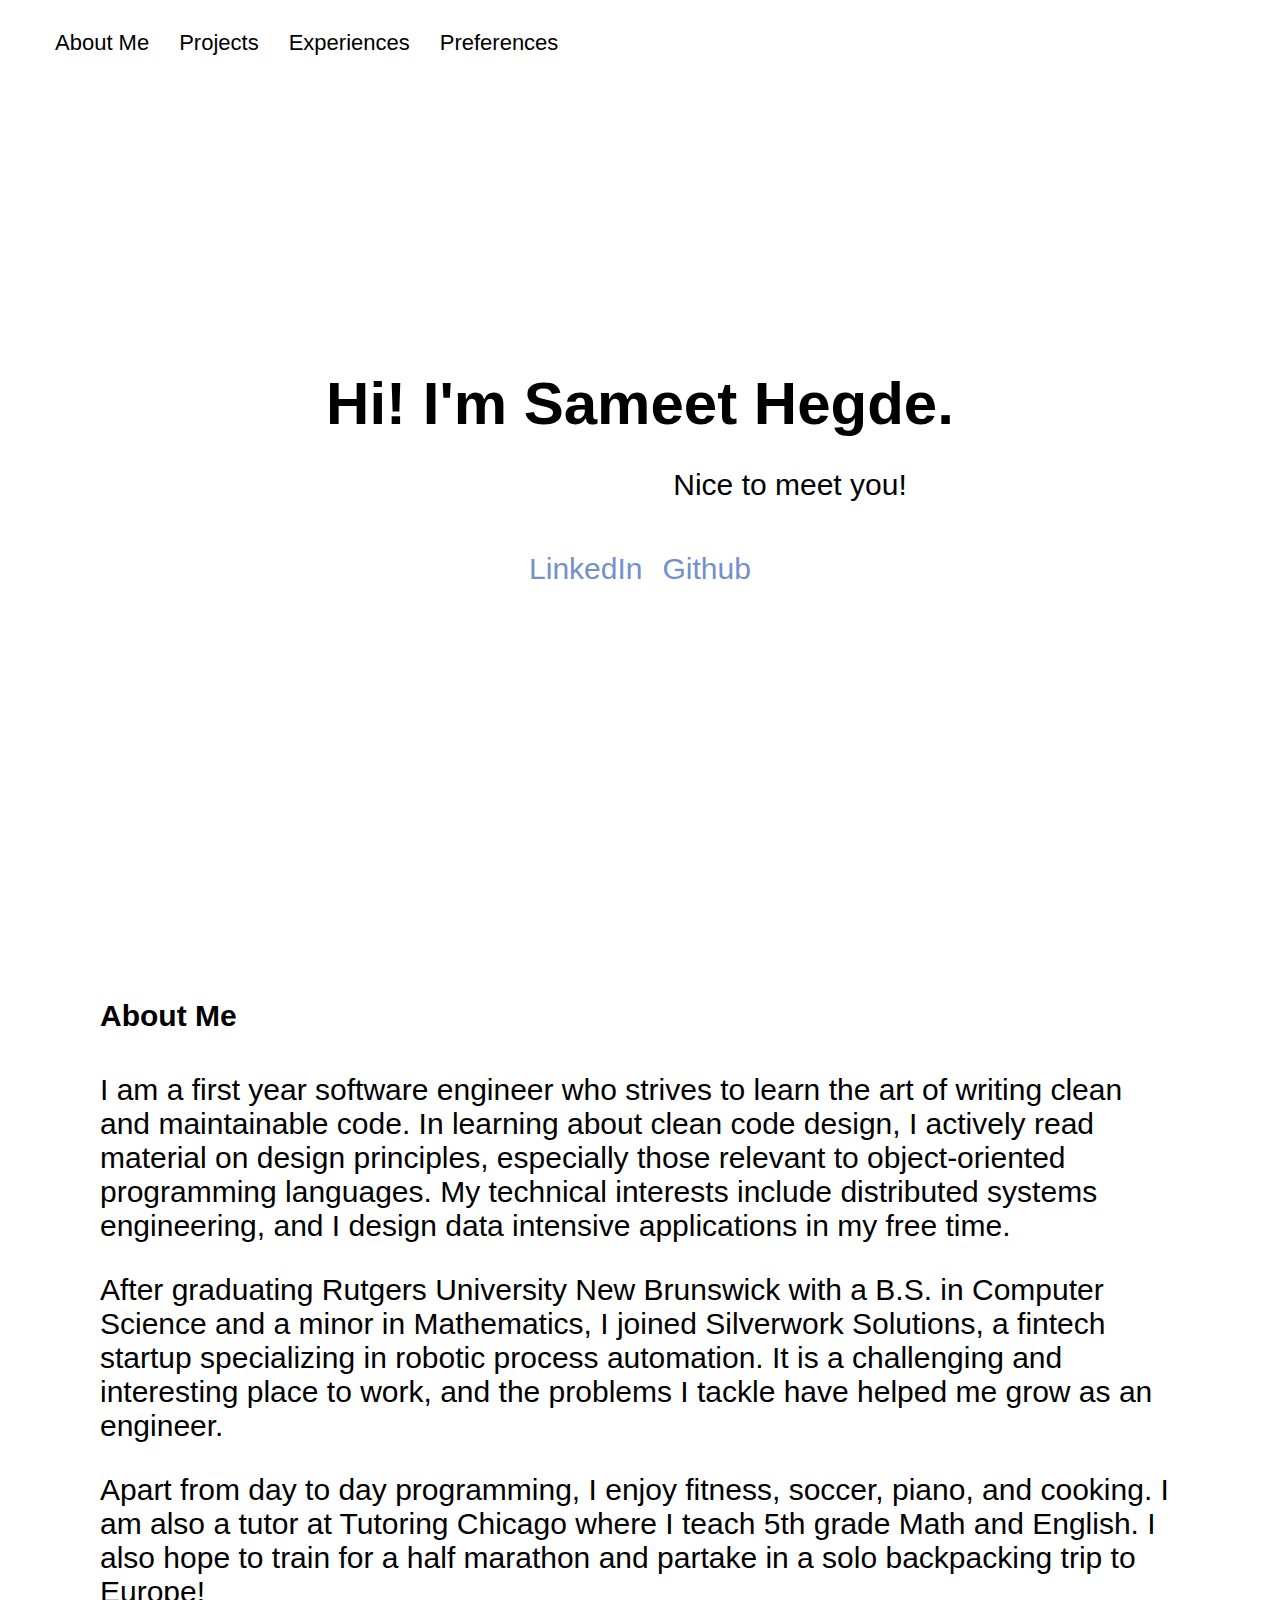
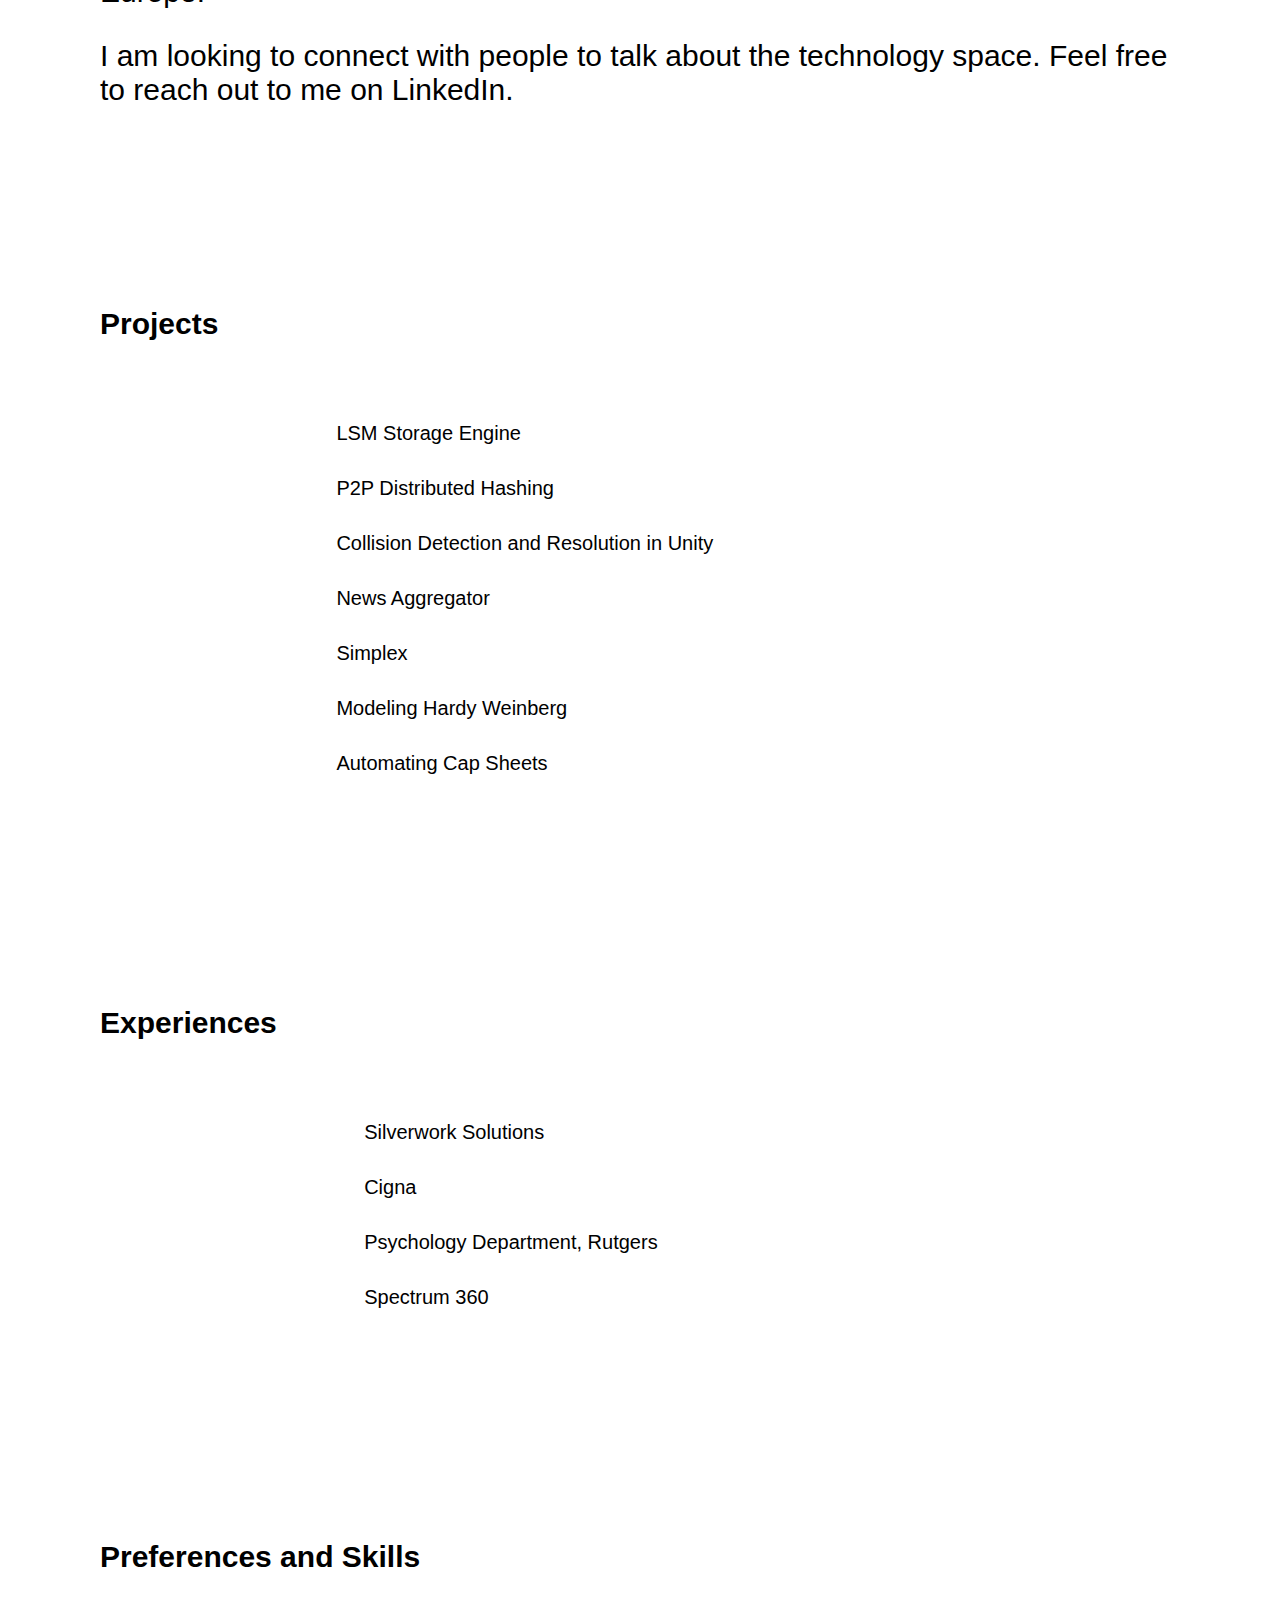
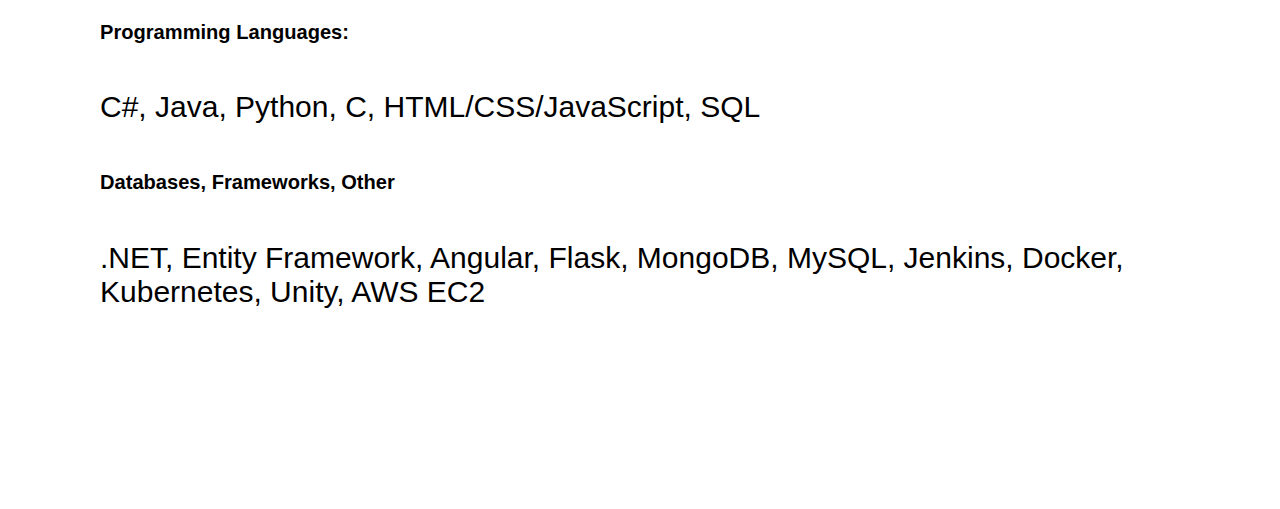
<file: index.html>
<!DOCTYPE html>
<html lang="en">
<head>
    <meta charset="UTF-8">
    <meta name="viewport" content="width=device-width, initial-scale=1.0">
    <title>Main Page</title>
    <link rel="stylesheet" href="main.css">
    <link rel="stylesheet" href="https://pro.fontawesome.com/releases/v5.10.0/css/all.css" integrity="sha384-AYmEC3Yw5cVb3ZcuHtOA93w35dYTsvhLPVnYs9eStHfGJvOvKxVfELGroGkvsg+p" crossorigin="anonymous"/>
    <link rel="stylesheet" href="leaves.css">
    <script src="mainJavascript.js"></script>

</head>
<body>
    <div id="leaves">
        <i></i>
        <i></i>
        <i></i>
        <i></i>
        <i></i>
        <i></i>
        <i></i>
        <i></i>
        <i></i>
        <i></i>
        <i></i>
        <i></i>
        <i></i>
        <i></i>
        <i></i> 
      </div>
    
    <nav id="navbar">
        <ul>
            <li><a href="#aboutme">About Me</a></li>
            <li><a href="#projects">Projects</a></li>
            <li><a href="#experiences">Experiences</a></li>
            <li><a href="#preferences">Preferences</a></li>
        </ul>
    </nav>

    <header id='theHead'>
        <h1>Hi! I'm Sameet Hegde. </h1>
        <p class="stagger">Nice to meet you!</p>
        <div>
            <p><a href="https://www.linkedin.com/in/sameet-hegde-204557138/"></a> LinkedIn</p>
            <p><a href="https://github.com/PSameetHegdeGit">Github</a></p>
        </div>
    </header>

    <section id="aboutme">

        <h4>About Me</h4>
        <p>
            I am a first year software engineer who strives to learn the art of writing clean and maintainable code. 
            In learning about clean code design, I actively read material on design principles, especially those relevant to object-oriented programming languages.
            My technical interests include distributed systems engineering, and I design data intensive applications in my free time.
        </p>
        <p>
            After graduating Rutgers University New Brunswick with a B.S. in Computer Science and a minor in Mathematics, I joined Silverwork Solutions,
            a fintech startup specializing in robotic process automation. It is a challenging and interesting place to work, and the problems I tackle 
            have helped me grow as an engineer. 
        </p>
        <p>
            Apart from day to day programming, I enjoy fitness, soccer, piano, and cooking. I am also a tutor at Tutoring Chicago where I teach 5th grade Math
            and English. I also hope to train for a half marathon and partake in a solo backpacking trip to Europe!
        </p>
        <p>
            I am looking to connect with people to talk about the technology space. Feel free to reach out to me on LinkedIn. 
        </p>
            
    </section>
    <section id="projects">

        <h4>Projects</h4>
        <div id="tabgroup">
                <!-- Tab Buttons -->
            <div>
                <button class="tablink" onclick="openProject(event, 'lsm-storage-engine')"> LSM Storage Engine </button>
                <button class="tablink" onclick="openProject(event, 'p2p-distributed-hashing')"> P2P Distributed Hashing </button>
                <button class="tablink" onclick="openProject(event, 'collision-detection')"> Collision Detection and Resolution in Unity </button>
                <button class="tablink" onclick="openProject(event, 'newsaggregator')"> News Aggregator </button>
                <button class="tablink" onclick="openProject(event, 'simplex')"> Simplex</button>
                <button class="tablink" onclick="openProject(event, 'modelinghardyweinberg')"> Modeling Hardy Weinberg</button>
                <button class= "tablink" onclick="openProject(event, 'capsheetautomation')"> Automating Cap Sheets </button>
            </div>
        
            <div>
                <!-- Tab links -->
                <div class="project" id="lsm-storage-engine">
                    <div class="description">
                        <h5>LSM Storage Engine</h5>
                        <p> I implemented a log-structured merge tree based storage engine. A memtable for in memory storage was used. 
                            I provided three options for memtable representation: AVL tree, red black tree, and binary search tree. After a memtable size limit was reached,
                            the memtable was flushed into a segment file stored on disk. Periodically, segment files would be compacted and merged to remove 
                            duplicate data entries, which thereby reduced disk memory usage. Additionally a write ahead log was implemented to backup in-memory memtable in the case 
                            of a crash. 
                        </a>
                        </p>

                        <div class="techstack">
                            <p>
                                Java
                            </p>
                        </div>
                        
                        <div class="icons">
                            <a href="https://github.com/PSameetHegdeGit/Implementation-of-LSM-Storage-Engine"><i class="fab fa-github"></i></a>  
                        </div>
                    </div>    
                </div>
                <div class="project" id="p2p-distributed-hashing">
                    <div class="description">
                        <h5>P2P Distributed Hashing</h5>
                        <p> I designed a simple full connected peer to peer network with a multi-threaded broadcast algorithm
                            for efficient data transmission across nodes in network. Additionally, I distributed a hash table across the nodes in my network 
                            and then implemented Chord, a lookup protocol based on <a href="https://pdos.csail.mit.edu/papers/ton:chord/paper-ton.pdf">"A Scalable Peer-to-peer Lookup Protocol
                            for Internet Applications" Stoica, Morris </a>
                        </p>

                        <div class="techstack">
                            <p>
                                Java
                            </p>
                        </div>
                        
                        <div class="icons">
                            <a href="https://github.com/PSameetHegdeGit/Peer-to-Peer-Distributed-Hashing"><i class="fab fa-github"></i></a>  
                        </div>
                    </div>    
                </div>
                <div class="project" id="collision-detection">
                    <div class="description">
                        <h5>Collision Detection and Resolution</h5>
                        <p> We randomly generated two dimensional prisms over a grid. We then used the GJK algorithm, based on taking the Minkowski difference and triple cross product of prisms,
                            to find intersections between them. For those prisms that have an intersection, we found the minimal vector needed to separate intersecting prisms.
                            This was based on the EPA algorithm. We completed this project in order to understand fundamental mechanics of collision detection and separation in video games. 

                        </p>

                        <div class="techstack">
                            <p>
                                Unity  |  C#
                            </p>
                        </div>
                        
                        <div class="icons">
                            <a href="https://github.com/PSameetHegdeGit/collisions"><i class="fab fa-github"></i></a>  
                        </div>
                    </div>    
                </div>
                <div class="project" id="newsaggregator">
                    <div class="description">
                        <h5>News Aggregator</h5>
                        <p> This news aggregator uses a external api NewsAPI to aggregate news sources by keyword. I 
                            developed a frontend in Angular and a backend in Flask. Both are deployed on 
                            Heroku. Rather than communicating via HTTP between the frontend and api directly, I chose a Flask backend in order
                            to perform some analytics on the data and communicate with a MongoDB database (I use to store some user
                            information). Additionally, although NewsAPI sends data in a JSON format anyway, I wanted to reformat the data 
                            so that it would be easier to render this data into html. 
                        </p>

                        <div class="techstack">
                            <p>
                                Angular  |  Flask  |  MongoDB  | NewsAPI 
                            </p>
                        </div>
                        
                        <div class="icons">
                            <a href="https://github.com/PSameetHegdeGit/NewsAggregator_Frontend"><i class="fab fa-github"></i></a>  
                            <a href="https://news-aggregator-frontendshab.herokuapp.com/options"><i class="fas fa-external-link-alt"></i></a>      
                        </div>
                    </div>    
                </div>
                <div class="project" id="simplex">
                    <div class="description">
                        <h5>Simplex</h5>
                        <p>
                            This project finds a vector that gives the optimal solution to a linear optimization problem. 
                            The algorithm follows the traditional simplex algorithm and is programmed in python. The backend runs
                            on a flask server deployed to Heroku. I developed a minimalistic user interface with vanilla Javascript, HTML, and CSS.
                            The frontend is deployed on Heroku. 
                        </p>
                        <p>More information on the simplex algorithm can be found here: 

                            <a href="https://www.matem.unam.mx/~omar/math340/simplex-intro.html">https://www.matem.unam.mx/~omar/math340/simplex-intro.html</a>

                        </p>
                        <div class="techstack">
                            <p>
                                Javascript  |  HTML/CSS  |  Flask   
                            </p>
                        </div>
                        
                        <div class="icons">
                            <a href="https://github.com/PSameetHegdeGit/Simplex"><i class="fab fa-github"></i></a>  
                            <a href="https://simplex-frontend.herokuapp.com/"><i class="fas fa-external-link-alt"></i></a>      

                        </div>
                    </div>
                </div>
                <div class="project" id="modelinghardyweinberg">
                    <div class="description">
                        <h5>Modeling Hardy Weinberg</h5>
                        <p>
                            This Unity game simulates the frequency of specific genotypes in a population over generations. In this world,
                            we make several assumptions of the environment as well as the population such that the population's genotypic
                            frequencies in some later generation stays consistent. This consistency is the Hardy Weinberg equilibrium.
                            The Unity game is coded with c# and communicates with a Flask backend. This Flask backend takes several parameters
                            from the game and uses these values to determine a random genotypic frequency and the changes in this genotypic frequency
                            over time (these frequencies eventually reach the Hardy Weinberg Equilibrium).
                        </p>
                        <p>
                            More information on the Hardy Weinberg equilibrium can be found here:
                            <a href="https://www.nature.com/scitable/definition/hardy-weinberg-equilibrium-122/">https://www.nature.com/scitable/definition/hardy-weinberg-equilibrium-122/</a>
                        </p>
                        <div class="techstack">
                            <p>
                                Unity  |  C#  |  Flask   
                            </p>
                        </div>
                        
                        <div class="icons">
                            <a href="https://github.com/PSameetHegdeGit/ModelingHardyWeinberg-UnityGame"><i class="fab fa-github"></i></a>  
                        </div>

                    </div>    
                </div>
                <div class="project" id="capsheetautomation">
                    <div class="description">
                        <h5>CapSheet Automation</h5>
                        <p>These automation scripts implement logic to grab data from a raw unorganized excel file
                            and populate a formatted sheet. The scripts are entirely coded in python. 
                            I used the library Openpyxl to grab data from the raw data file and populate the formatted sheet.
                            I used the library Xlwings to duplicate a formatted sheet with all style and formatting retained from the duplicated
                            sheet retained. I also created a simple python UI using the library Tkinter. 
                        </p>

                        <div class="techstack">
                            <p>
                                Python  |  Openpyxl | Xlwings | Tkinter  
                            </p>
                        </div>
                        
                        <div class="icons">
                            <a href="https://github.com/PSameetHegdeGit/Simplex"><i class="fab fa-github"></i></a>  
                        </div>
                    </div>
                    
                </div>

            </div>
            
        </div>
       
    </section>

    <section id="experiences">

        <h4>Experiences</h4>
        <div id="tabgroup">
                <!-- Tab Buttons -->
            <div>
                <button class="tablink" onclick="openProject(event, 'silverwork-solutions')"> Silverwork Solutions </button>
                <button class="tablink" onclick="openProject(event, 'Cigna')"> Cigna </button>
                <button class="tablink" onclick="openProject(event, 'Rutgers')">Psychology Department, Rutgers</button>
                <button class="tablink" onclick="openProject(event, 'Spectrum360')"> Spectrum 360</button>
            </div>
        
            <div>
                    <!-- Tab links -->
                <div class="project" id="silverwork-solutions">
                    <div class="description">
                        <h5>Software Engineer </h5>
                        <p>July 2021 - Present | Chicago, Illinois</p>
                        <ul>
                            <li>
                                Built feature sets for robust .NET programs that automated processes in the mortgage industry, averaging thousands of transactions daily
                            </li>
                            <li>
                                Designed, tested, and deployed wrapper libraries around FlaUI automation library to simulate human-level behaviors
                            </li>
                            <li>
                                Identified and migrated functionalities from client-specific implementations to shared packages
                            </li>
                            <li>
                                Refactored legacy applications based on SOLID principles and OOP design patterns to promote testability, maintainability, and scalability
                            </li>
                            <li>
                                Reduced processing time of workflows by establishing safeguards against race conditions during parallel execution of bots
                            </li>
                            <li>
                                Established and expanded unit testing projects for several applications with NUnit framework and .NET mocking library Moq
                            </li>
                            <li>
                                Lead efforts in establishing a wiki and migrating technical documentation from Sharepoint into it
                            </li>
                        </ul>

                    </div>    
                </div>
                <div class="project" id="Cigna">
                    <div class="description">
                        <h5>Application Development Intern </h5>
                        <p>May 2020 - November 2020 | Franklin Lakes, New Jersey</p>
                        <ul>
                            <li>
                                In Groovy, developed build automation utilities in Jenkins CI/CD pipeline for mainframe SCM tool Endevor
                            </li>
                            <li>
                                Enabled Jenkins pipeline to allow Endevor utilities to support preconfigured Ad Hoc builds
                            </li>
                            <li>
                                Debugged and fixed pipeline issues, wrote Unit tests for validation and code coverage, and refactored pipeline library
                            </li>
                            <li>
                                In Go, implemented a rules engine that used a binary tree structure to evaluate and process records
                            </li>
                            <li>
                                Using AngularJS, developed UI and backend of a settings and alarm management page for a Chrome extension; was presented along with team members to Cigna management as a time management solution for working at home
                            </li>
                        </ul>

                    </div>    
                </div>
                <div class="project" id="Rutgers">
                    <div class="description">
                        <h5>Research Assistant</h5>
                        <p>May 2019 - October 2019 | Piscataway, New Jersey</p>
                        <ul>
                            <li>
                                Developed email listener/sender program using Flask with Gmail
                                API to automate lab’s email-based studies and their data collection;
                                automated parsing and sending of thousands of emails
                            </li>
                            <li>
                                Used Tkinter to enable graphing for python based application that evaluated data collected from decision making studies
                            </li>
                        </ul>
                        
                    </div>
                </div>
                <div class="project" id="Spectrum360">
                    <div class="description">
                        <h5>Development Intern</h5>
                        <p>June 2018 - August 2018 | West Orange, New Jersey</p>
                        <ul>
                            <li>
                                Designed a web crawler in python to collect data from company’s donor website and automatically output to excel spreadsheet
                            </li>
                            <li>
                                Helped design and plan company charity events, as well as reaching out to personal and corporate donors to support events
                            </li>
                        </ul>                    
                     
                    </div>
                    
                </div>

            </div>
            
        </div>

    </section>


    <section id="preferences">
        <h4>Preferences and Skills</h4>
        <div>
            <h6>Programming Languages:</h6>
            <p>C#, Java, Python, C, HTML/CSS/JavaScript, SQL</p>
        </div>
        <div>
            <h6>Databases, Frameworks, Other</h6>
            <p>.NET, Entity Framework, Angular, Flask, MongoDB, MySQL, Jenkins, Docker, Kubernetes, Unity, 
                AWS EC2
            </p>
        </div>
        <div>

        </div>
    </section>


</body>
</html>
</file>
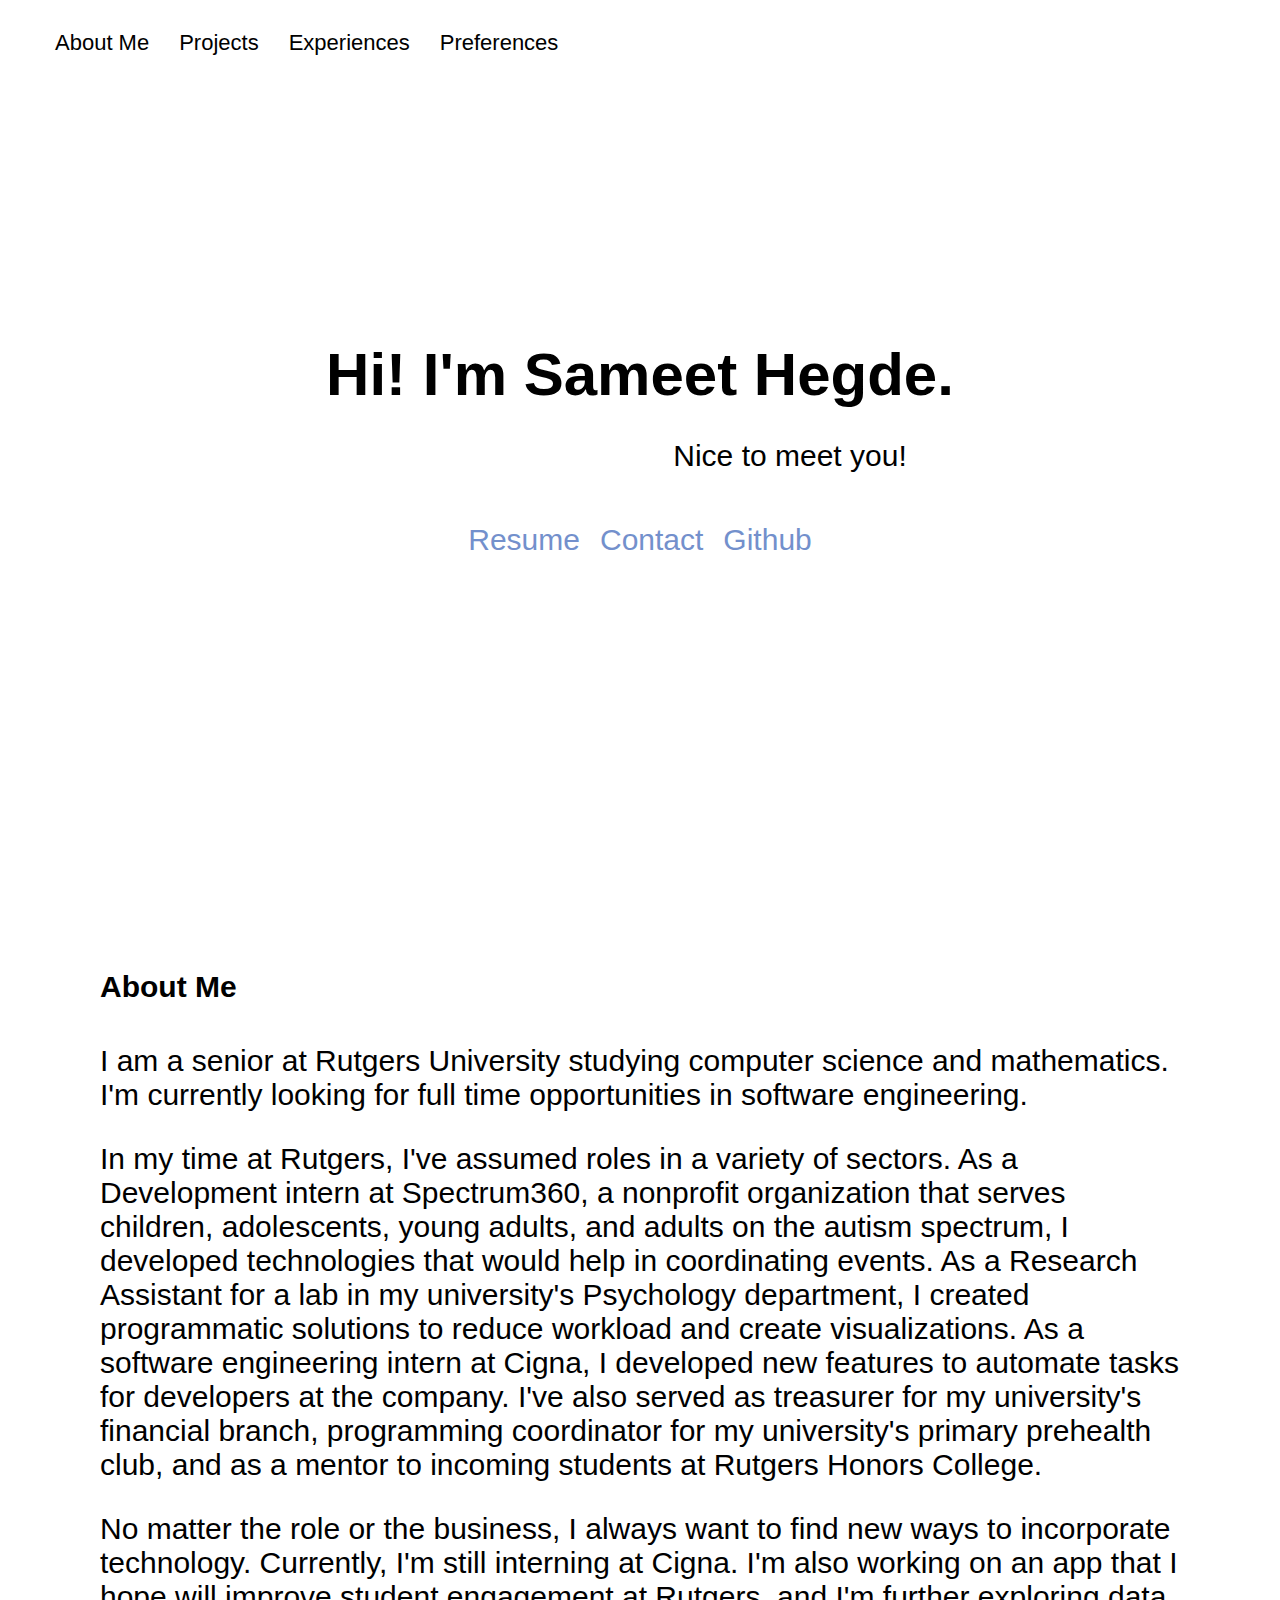
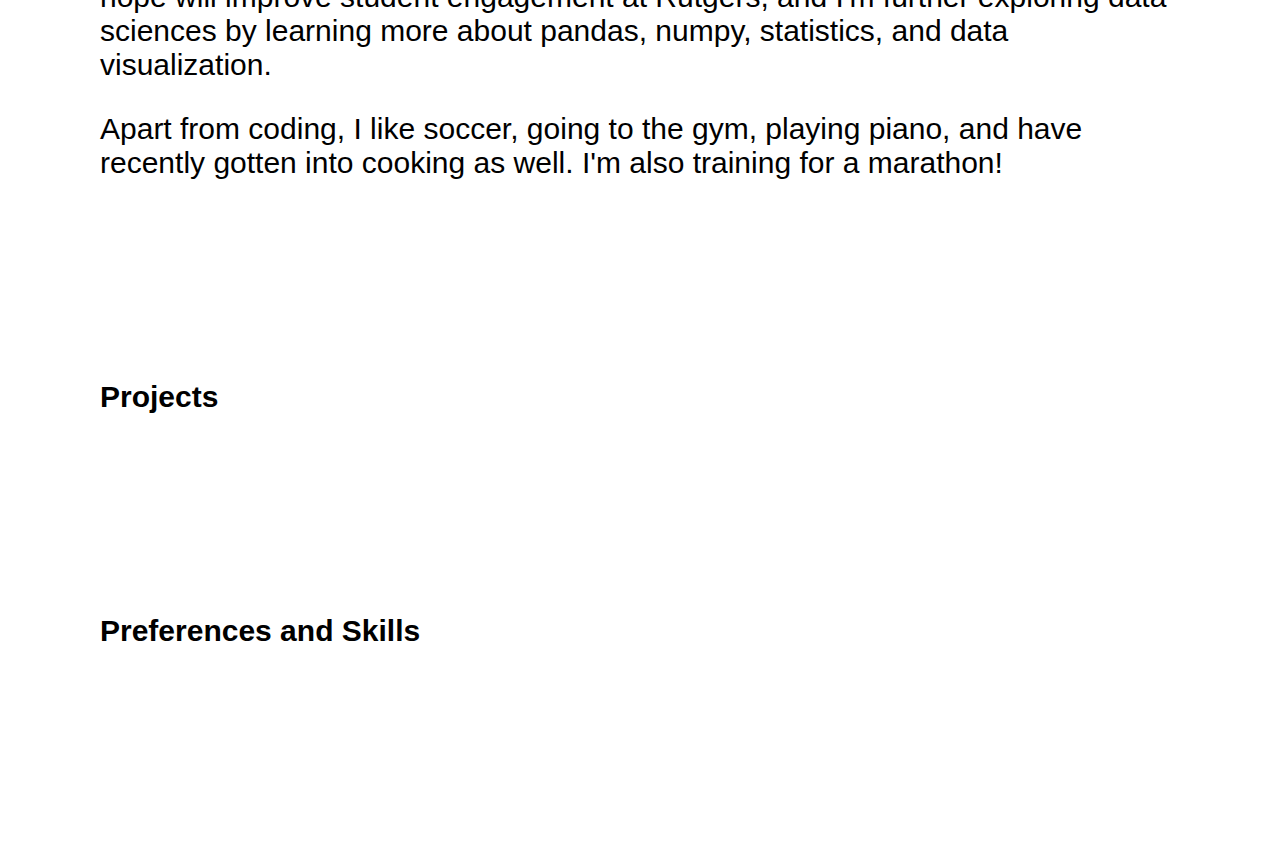
<file: main.html>
<!DOCTYPE html>
<html lang="en">
<head>
    <meta charset="UTF-8">
    <meta name="viewport" content="width=device-width, initial-scale=1.0">
    <title>Main Page</title>
    <link rel="stylesheet" href="main.css">

</head>
<body>
    
    <nav id="navbar">
        <ul>
            <li><a href="#aboutme">About Me</a></li>
            <li><a href="#projects">Projects</a></li>
            <li><a href="#experiences">Experiences</a></li>
            <li><a href="#preferences">Preferences</a></li>
        </ul>
    </nav>

    <header id='theHead'>
        <h1>Hi! I'm Sameet Hegde. </h1>
        <p class="stagger">Nice to meet you!</p>
        <div>
            <p>Resume</p>
            <p>Contact</p>
            <p><a href="https://github.com/PSameetHegdeGit">Github</a></p>
        </div>
    </header>

    <section id="aboutme">

        <h4>About Me</h4>
        <p>
            I am a senior at Rutgers University studying computer science and mathematics.
            I'm currently looking for full time opportunities in software engineering. 
        </p>


        <p>

            In my time at Rutgers, I've assumed roles in a variety of sectors. As a Development intern at Spectrum360, a nonprofit organization that serves children, 
            adolescents, young adults, and adults on the autism spectrum, I developed technologies that would help in coordinating events. 
            As a Research Assistant for a lab in my university's Psychology department, I created programmatic solutions to reduce workload and create 
            visualizations. As a software engineering intern at Cigna, I developed
            new features to automate tasks for developers at the company. I've also served as treasurer for my university's financial
            branch, programming coordinator for my university's primary prehealth club, and as a mentor to incoming students at Rutgers Honors College.
        </p>
        <p>
           No matter the role or the business, I always want to find new ways to incorporate technology. Currently, I'm still interning at 
           Cigna. I'm also working on an app that I hope will improve student engagement at Rutgers, and
           I'm further exploring data sciences by learning more about pandas, numpy, statistics, and data visualization.
        </p>
        <p>
            Apart from coding, I like soccer, going to the gym, playing piano, and have recently gotten into cooking as well.
            I'm also training for a marathon!
        </p>
            
    </section>
    <section id="projects">
        <h4>Projects</h4>
    </section>
    <section id="preferences">
        <h4>Preferences and Skills</h4>
    </section>


</body>
</html>
</file>
<file: main.css>
html{
    scroll-behavior: smooth;
}

body{
    font-family: -apple-system, BlinkMacSystemFont, 'Segoe UI', Roboto, Oxygen, Ubuntu, Cantarell, 'Open Sans', 'Helvetica Neue', sans-serif;
    box-sizing: border-box;
    margin: 0;
    padding: 0;
}

#navbar{

    position: absolute;
    margin-left: 15px;
    margin-top: 8px;
    font-size: 22px;
    top: 0;
    left: 0;
    background: transparent;

}

#navbar ul{
    display:flex;
}

#navbar ul li{
    padding-right: 30px;
}

#navbar ul li{
    list-style: none; 
    margin-bottom: 15px;   
}

a{
    text-decoration: none;
    color: inherit;
}


#theHead{
    height: 70vh;
    display: flex;
    flex-direction: column;
    align-items: center;
    margin-top: 300px;
}

#theHead h1{
    margin-bottom: 20px;
}


.stagger{
    margin: 10px 0px 50px 300px;
}

#theHead{
    font-size: 30px;
    font-weight: 100;
}

#theHead div{
    display: flex;
    flex-direction: row;
}

#theHead div p{
    margin: 0px 10px 0px 10px;
    color: rgb(115, 144, 204);
}

#theHead div p:hover{
    color: rgb(243, 90, 90);
}


section{
    font-size: 30px;
    font-weight: 100;
    margin-left: 100px;
    margin-right: 100px;
    margin-bottom: 200px;
}


#tabgroup{
    margin-top: 80px;
    display: flex;
    justify-content: space-evenly;
}


.tablink{
    border: none;
    background:none;
    font-size: 20px;
    display: block;

    margin-bottom: 30px;
}

.tablink:hover{
    color: rgb(115, 144, 204);
}

.project{
  
    animation: fadeEffect 2s;
    display: flex;
    align-items: center;
    justify-content: center;
    margin-bottom: 80px;
    display: none;
    
}

@keyframes fadeEffect {
    from {opacity: 0;}
    to {opacity: 1;}
  }


.project p{
    max-width: 600px;
    font-size: 20px;
    line-height: 35px;
}

.project ul li{
    max-width: 600px;
    font-size: 20px;
    line-height: 35px;
}

.project iframe{
    margin-right: 40px;
}

.techstack{
    display: flex;
    justify-content: center;
}

.icons{
    display: flex;
    justify-content: space-evenly;
    margin: 30px;
}



.description h5{
    margin-top: 0px;

}
</file>
<file: leaves.css>
/* leaf animations */
/* Credit To: Aaron Griffin @uurrnn */

#leaves {position:relative;top:-50px;width:100%;text-align: right;}

#leaves i {
    display: inline-block;
    width: 200px;
    height: 150px;
    background: linear-gradient(to bottom right, #309900, #005600);
    transform: skew(20deg);
    border-radius: 5% 40% 70%;
    box-shadow: inset 0px 0px 1px #222;
    border: 1px solid #333;
    z-index: 1;
    -webkit-animation: falling 5s 0s infinite;
}

#leaves i:nth-of-type(2n) { -webkit-animation: falling2 5s 0s infinite; }
#leaves i:nth-of-type(3n) { -webkit-animation: falling3 5s 0s infinite; }

#leaves i:before {
  position: absolute;
  content: '';
  top: 117px;
  right: 9px;
  height: 27px;
  width: 32px;
  transform: rotate(49deg);
  border-radius: 0% 15% 15% 0%;
  border-top: 1px solid #222;
  border-bottom: 1px solid #222;
  border-left: 0px solid #222;
  border-right: 1px solid #222;
  background: linear-gradient(to right, rgba(0,100,0,1), #005600);
  z-index: 1;
}

#leaves i:after {
  content: '';
  height: 125px;
  width: 10px;
  background: linear-gradient(to right, rgba(0,0,0,.15), rgba(0,0,0,0));
  display: block;
  transform: rotate(125deg);
  position: absolute;
  left: 85px;
  border-radius:50%;
}


#leaves i:nth-of-type(n)    { height:23px; width:30px; }
#leaves i:nth-of-type(n):before { width:7px; height:5px; top:17px; right:1px; }
#leaves i:nth-of-type(n):after { width:2px; height:17px; left: 12px; top:0px; }

#leaves i:nth-of-type(2n+1)    { height:11px; width:16px; }
#leaves i:nth-of-type(2n+1):before { width:4px; height:3px; top:7px; right:0px; }
#leaves i:nth-of-type(2n+1):after { width:2px; height:6px; left: 5px; top:1px; }

#leaves i:nth-of-type(3n+2)  { height:17px; width:23px; }
#leaves i:nth-of-type(3n+2):before  { height:4px; width:4px; top:12px; right:1px; }
#leaves i:nth-of-type(3n+2):after  { height:10px; width:2px; top:1px; left:8px; }

#leaves i:nth-of-type(n)   { -webkit-animation-delay: 1.9s;}
#leaves i:nth-of-type(2n)  { -webkit-animation-delay: 3.9s;}
#leaves i:nth-of-type(3n)  { -webkit-animation-delay: 2.3s;}
#leaves i:nth-of-type(4n)  { -webkit-animation-delay: 4.4s;}
#leaves i:nth-of-type(5n)  { -webkit-animation-delay: 5s;  }
#leaves i:nth-of-type(6n)  { -webkit-animation-delay: 3.5s;}
#leaves i:nth-of-type(7n)  { -webkit-animation-delay: 2.8s;}
#leaves i:nth-of-type(8n)  { -webkit-animation-delay: 1.5s;}
#leaves i:nth-of-type(9n)  { -webkit-animation-delay: 3.3s;}
#leaves i:nth-of-type(10n) { -webkit-animation-delay: 2.5s;}
#leaves i:nth-of-type(11n) { -webkit-animation-delay: 1.2s;}
#leaves i:nth-of-type(12n) { -webkit-animation-delay: 4.1s;}
#leaves i:nth-of-type(13n) { -webkit-animation-delay: 1s;  }
#leaves i:nth-of-type(14n) { -webkit-animation-delay: 4.7s;}
#leaves i:nth-of-type(15n) { -webkit-animation-delay: 3s;  }

#leaves i:nth-of-type(n)    { background: linear-gradient(to bottom right, #309900, #005600); }
#leaves i:nth-of-type(2n+2)  { background: linear-gradient(to bottom right, #5e9900, #2b5600); }
#leaves i:nth-of-type(4n+1)  { background: linear-gradient(to bottom right, #990, #564500); }

#leaves i:nth-of-type(n)    { opacity: .7;}
#leaves i:nth-of-type(3n+1)  { opacity: .5;}
#leaves i:nth-of-type(3n+2)  { opacity: .3;}

#leaves i:nth-of-type(n)    {transform: rotate(180deg);}


#leaves i:nth-of-type(n) { -webkit-animation-timing-function:ease-in-out;}

@-webkit-keyframes falling {
    
    0% {
        -webkit-transform:
            translate3d(300,0,0)
            rotate(0deg);
    }
    
    100% {
        -webkit-transform:
            translate3d(-350px,700px,0)
            rotate(90deg);
        opacity: 0;
    }
}

@-webkit-keyframes falling3 {
     0% {
        -webkit-transform:
            translate3d(0,0,0)
            rotate(-20deg);
    }
    
    100% {
        -webkit-transform:
            translate3d(-230px,640px,0)
            rotate(-70deg);
        opacity: 0;
    }
}

@-webkit-keyframes falling2 {
     0% {
        -webkit-transform:
            translate3d(0,0,0)
            rotate(90deg);
    }
    
    100% {
        -webkit-transform:
            translate3d(-400px,680px,0)
            rotate(0deg);
        opacity: 0;
    }
}
</file>
